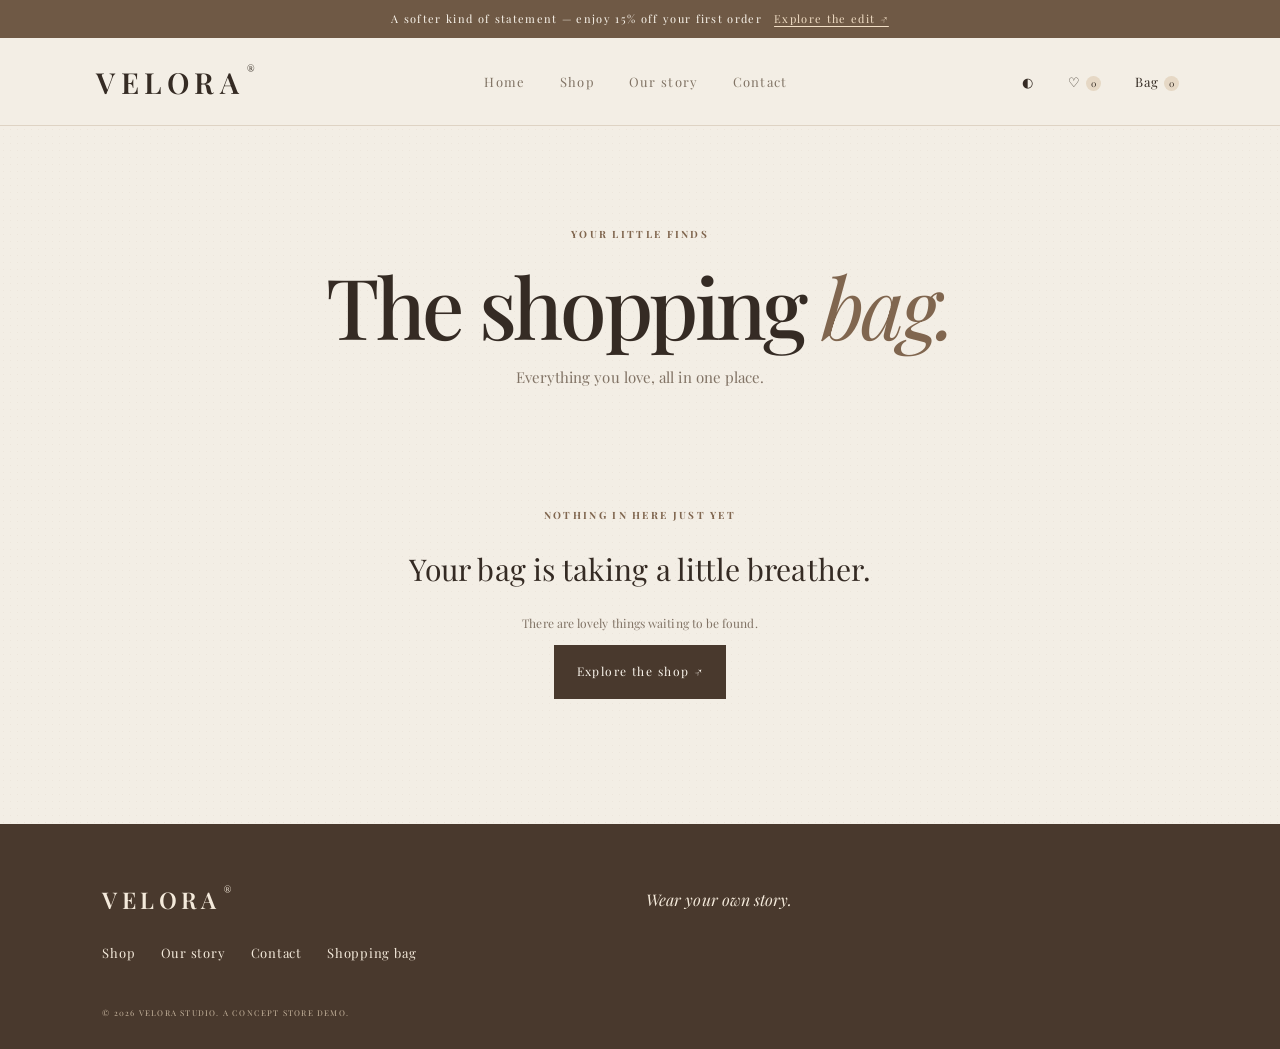
<file: cart.html>
<!DOCTYPE html><html lang="en"><head><meta charset="UTF-8"><meta name="viewport" content="width=device-width, initial-scale=1.0"><meta name="description" content="VELORA — a considered edit of clothing and accessories in warm, timeless neutrals."><title>Your bag — VELORA</title><link href="https://fonts.googleapis.com/css2?family=Playfair+Display:wght@400;500;600;700&display=swap" rel="stylesheet"><link rel="stylesheet" href="styles.css"></head><body><div class="announcement">A softer kind of statement — enjoy 15% off your first order <a href="shop.html">Explore the edit ↗</a></div><header class="site-header"><a class="logo" href="index.html">VELORA<span>®</span></a><button class="menu-toggle" aria-label="Open menu">☰</button><nav class="main-nav"><a href="index.html">Home</a><a href="shop.html">Shop</a><a href="about.html">Our story</a><a href="about.html#contact">Contact</a></nav><div class="header-actions"><button class="icon-btn theme-toggle" aria-label="Toggle theme">◐</button><a class="icon-btn" href="shop.html#wishlist">♡ <span class="count wishlist-count">0</span></a><a class="icon-btn active" href="cart.html">Bag <span class="count cart-count">0</span></a></div></header><main class="page-main cart-page"><section class="page-intro"><p class="eyebrow">YOUR LITTLE FINDS</p><h1>The shopping <em>bag.</em></h1><p>Everything you love, all in one place.</p></section><div id="cart-content"></div></main><footer class="site-footer"><a class="logo" href="index.html">VELORA<span>®</span></a><p>Wear your own story.</p><div class="footer-links"><a href="shop.html">Shop</a><a href="about.html">Our story</a><a href="about.html#contact">Contact</a><a href="cart.html">Shopping bag</a></div><small>© 2026 VELORA STUDIO. A CONCEPT STORE DEMO.</small></footer><div id="toast" class="toast" role="status"></div><script src="app.js"></script></body></html>
</file>
<file: styles.css>
:root{--bg:#fbf7f4;--paper:#fffdfa;--ink:#403633;--muted:#897d78;--line:#e9dfda;--blush:#ead4d0;--rose:#bd918b;--taupe:#b9a79c;--accent:#a87570;--shadow:0 18px 50px rgba(72,50,44,.08)}*{box-sizing:border-box}html{scroll-behavior:smooth}body{margin:0;background:var(--bg);color:var(--ink);font-family:'DM Sans',sans-serif;font-size:14px;line-height:1.65;transition:background .3s,color .3s}body.dark{--bg:#211d1d;--paper:#2c2525;--ink:#f5eae5;--muted:#c1aaa3;--line:#514443;--blush:#4a3637;--rose:#d0a6a0;--taupe:#8b7770;--accent:#d3a19b;--shadow:0 18px 50px rgba(0,0,0,.22)}a{color:inherit;text-decoration:none}button,input,select,textarea{font:inherit}button{cursor:pointer}.announcement{height:34px;background:#e9d4d0;color:#55403d;text-align:center;font-size:10px;letter-spacing:.08em;display:flex;align-items:center;justify-content:center;gap:12px}.announcement a{text-decoration:underline;text-underline-offset:3px}.site-header{height:82px;padding:0 6.5%;display:flex;align-items:center;justify-content:space-between;background:var(--bg);position:sticky;top:0;z-index:20;border-bottom:1px solid var(--line)}.logo{font:600 26px 'Playfair Display',serif;letter-spacing:.15em}.logo span{font:10px 'DM Sans';vertical-align:top;letter-spacing:0;margin-left:3px}.main-nav,.header-actions{display:flex;align-items:center;gap:34px}.main-nav a{font-size:11px;color:var(--muted);letter-spacing:.08em;transition:.2s}.main-nav a:hover,.main-nav a.active{color:var(--ink)}.header-actions{gap:20px}.icon-btn{border:0;background:none;color:var(--ink);font-size:12px;position:relative;padding:5px}.count{font-size:9px;background:var(--blush);border-radius:50%;min-width:15px;height:15px;display:inline-grid;place-items:center;margin-left:2px}.menu-toggle{display:none;background:none;border:0;color:var(--ink);font-size:21px}.hero{padding:58px 8% 74px;display:grid;grid-template-columns:.85fr 1.15fr;gap:6%;align-items:center;min-height:570px}.eyebrow{font-size:9px;letter-spacing:.2em;color:var(--accent);font-weight:700;margin:0 0 18px}.hero h1,.page-intro h1,.story-hero h1{font:500 clamp(48px,6vw,82px)/1.06 'Playfair Display',serif;letter-spacing:-.04em;margin:0 0 24px}.hero h1 em,.section h2 em,.feature-copy h2 em,.page-intro h1 em,.story-hero h1 em,.contact-section h2 em,.newsletter h2 em{font-weight:400;color:var(--accent)}.hero-sub{font-size:13px;line-height:1.9;color:var(--muted);margin-bottom:30px}.btn{display:inline-flex;align-items:center;gap:35px;padding:14px 20px;font-size:10px;letter-spacing:.08em;border:1px solid var(--ink);transition:.25s}.btn-dark{background:var(--ink);color:var(--bg)}.btn-dark:hover{background:var(--accent);border-color:var(--accent);color:white;transform:translateY(-2px)}.btn-outline{border-color:var(--taupe)}.btn-outline:hover{background:var(--ink);color:var(--bg)}.hero-note{font-size:8px;letter-spacing:.15em;color:var(--muted);margin-top:65px}.hero-note span{padding:0 10px;color:var(--accent)}.hero-collage{height:445px;position:relative}.collage-main{position:absolute;right:5%;top:0;width:68%;height:91%;overflow:hidden}.collage-main img,.collage-small img,.category-card img,.feature-image img,.story-hero img,.product-card img,.detail-image img{width:100%;height:100%;object-fit:cover;display:block;transition:transform .7s}.collage-small{position:absolute;left:0;bottom:0;width:37%;height:48%;border:8px solid var(--bg);overflow:hidden}.collage-tag{position:absolute;right:0;bottom:5%;font:500 15px/1.2 'Playfair Display';letter-spacing:.06em;background:var(--blush);padding:16px;color:#55403d}.collage-tag span{font-size:18px;margin-left:6px}.ticker{height:54px;background:var(--blush);color:#604a46;display:flex;align-items:center;justify-content:space-around;font-size:9px;letter-spacing:.17em}.ticker i{font-style:normal;color:var(--accent)}.section{padding:92px 8%}.section-head{display:flex;justify-content:space-between;align-items:end;margin-bottom:35px}.section h2,.feature-copy h2,.contact-section h2,.newsletter h2{font:500 clamp(34px,4vw,52px)/1.15 'Playfair Display';letter-spacing:-.03em;margin:0}.text-link{font-size:10px;letter-spacing:.08em;border-bottom:1px solid var(--taupe);padding-bottom:5px}.category-grid{display:grid;grid-template-columns:1.1fr .9fr 1fr;gap:18px}.category-card{height:370px;position:relative;overflow:hidden;background:var(--blush)}.category-card:after{content:'';position:absolute;inset:45% 0 0;background:linear-gradient(transparent,rgba(24,18,17,.5))}.category-card img:hover,.product-card img:hover{transform:scale(1.04)}.category-card span,.category-card b{position:absolute;z-index:1;left:22px;color:white}.category-card span{bottom:55px;font-size:8px;letter-spacing:.17em}.category-card b{bottom:23px;font:22px 'Playfair Display';font-weight:400}.feature-band{background:var(--blush);display:grid;grid-template-columns:1fr 1fr;min-height:490px}.feature-image{height:490px;overflow:hidden}.feature-copy{padding:80px 13%;align-self:center}.feature-copy p:not(.eyebrow){color:#725f59;font-size:12px;line-height:2;margin:22px 0 28px;max-width:380px}.product-grid{display:grid;grid-template-columns:repeat(4,1fr);gap:22px}.product-card{min-width:0}.product-image{height:310px;position:relative;overflow:hidden;background:var(--blush)}.product-image img{height:100%;width:100%;object-fit:cover}.heart-btn,.quick-btn{position:absolute;border:0;background:rgba(255,253,250,.9);color:#594542}.heart-btn{right:12px;top:12px;width:32px;height:32px;border-radius:50%;font-size:18px}.heart-btn.saved{color:#a75f68}.quick-btn{bottom:12px;left:12px;right:12px;padding:10px;font-size:9px;letter-spacing:.1em;opacity:0;transform:translateY(6px);transition:.25s}.product-card:hover .quick-btn{opacity:1;transform:none}.product-meta{display:flex;justify-content:space-between;gap:10px;padding:13px 2px 0}.product-name{font:17px 'Playfair Display';display:block}.product-category{font-size:8px;color:var(--muted);letter-spacing:.12em}.product-price{font-size:11px;white-space:nowrap;padding-top:3px}.quote-section{text-align:center;padding:90px 20%;background:var(--paper)}.quote-mark{font:80px 'Playfair Display';color:var(--rose);height:70px}.quote-section blockquote{font:clamp(24px,3vw,37px)/1.45 'Playfair Display';margin:0 auto 20px;max-width:780px}.quote-byline{font-size:8px;letter-spacing:.18em;color:var(--muted)}.quote-dots{font-size:9px;letter-spacing:8px;color:var(--accent);margin-top:25px}.newsletter{padding:65px 8%;display:flex;justify-content:space-between;align-items:center;gap:35px}.newsletter h2{font-size:36px}.newsletter p:not(.eyebrow){font-size:11px;color:var(--muted)}.newsletter-form{display:flex;width:min(420px,48%);border-bottom:1px solid var(--taupe)}.newsletter-form input{background:transparent;border:0;outline:0;padding:13px 0;flex:1;color:var(--ink);font-size:11px}.newsletter-form button{border:0;background:transparent;color:var(--ink);font-size:10px}.site-footer{background:#e9d4d0;color:#594541;padding:48px 8% 25px;display:grid;grid-template-columns:1fr 1fr;gap:12px}.site-footer .logo{font-size:23px}.site-footer p{font:italic 16px 'Playfair Display';margin:5px 0}.footer-links{grid-column:1/-1;display:flex;gap:25px;font-size:10px;margin:15px 0 30px}.site-footer small{grid-column:1/-1;font-size:8px;letter-spacing:.15em;color:#866f69}.page-main{min-height:65vh}.page-intro{text-align:center;padding:85px 20px 50px}.page-intro h1{font-size:clamp(44px,6vw,70px);margin-bottom:12px}.page-intro>p:last-child{color:var(--muted);font-size:12px}.shop-intro{padding-bottom:40px}.shop-tools{margin:0 8% 20px;padding:20px 0;border-top:1px solid var(--line);border-bottom:1px solid var(--line);display:flex;justify-content:space-between;align-items:center;gap:20px}.filter-tabs{display:flex;gap:20px;flex-wrap:wrap}.filter-btn{border:0;background:none;padding:6px 0;color:var(--muted);font-size:10px}.filter-btn.active{color:var(--ink);border-bottom:1px solid var(--accent)}.shop-controls{display:flex;gap:12px;align-items:center}.search-box{display:flex;align-items:center;gap:6px;border-bottom:1px solid var(--line);padding:5px;font-size:18px}.search-box input{width:145px;background:transparent;border:0;outline:0;color:var(--ink);font-size:10px}.shop-controls select{border:0;background:transparent;color:var(--ink);font-size:10px;padding:8px}.shop-count{margin:0 8% 20px;color:var(--muted);font-size:9px;letter-spacing:.1em}.shop-grid{margin:0 8% 80px;grid-template-columns:repeat(3,1fr);row-gap:35px}.shop-grid .product-image{height:380px}.wishlist-anchor{padding:50px 8% 85px;background:var(--paper)}.wishlist-anchor .product-grid{grid-template-columns:repeat(4,1fr)}.empty-note{font-size:12px;color:var(--muted)}.modal{display:none;position:fixed;inset:0;z-index:50;align-items:center;justify-content:center;padding:20px}.modal.open{display:flex}.modal-backdrop{position:absolute;inset:0;background:rgba(25,19,18,.55)}.modal-panel{position:relative;background:var(--paper);max-width:760px;width:100%;max-height:90vh;overflow:auto;padding:35px}.modal-close{position:absolute;right:15px;top:8px;border:0;background:none;font-size:27px;color:var(--ink);z-index:1}.quick-layout{display:grid;grid-template-columns:1fr 1fr;gap:30px;align-items:center}.quick-layout img{width:100%;height:390px;object-fit:cover}.quick-layout h2{font:30px 'Playfair Display'}.quick-layout p{color:var(--muted);font-size:12px}.quick-layout .price{font-size:15px;color:var(--ink)}.story-hero{padding:75px 9%;display:grid;grid-template-columns:1fr 1fr;gap:8%;align-items:center}.story-hero h1{font-size:clamp(42px,5vw,68px)}.story-hero p:not(.eyebrow){font-size:13px;line-height:2;color:var(--muted);max-width:430px}.story-hero img{height:500px}.story-values{padding:70px 9%;background:var(--blush);display:grid;grid-template-columns:repeat(3,1fr);gap:45px}.story-values span{font:italic 18px 'Playfair Display';color:#a16e69}.story-values h2{font:23px 'Playfair Display';font-weight:400}.story-values p{font-size:11px;color:#725f59;line-height:1.9}.contact-section{padding:90px 9%;display:grid;grid-template-columns:1fr 1fr;gap:10%}.contact-section h2{font-size:43px}.contact-section>div>p:not(.eyebrow){color:var(--muted);font-size:12px;max-width:360px}.contact-details{display:flex;flex-direction:column;gap:10px;margin-top:35px;font-size:8px;letter-spacing:.14em;color:var(--accent)}.contact-form{display:flex;flex-direction:column;gap:17px}.contact-form label{font-size:10px;color:var(--muted)}.contact-form input,.contact-form textarea{display:block;width:100%;background:transparent;border:0;border-bottom:1px solid var(--line);padding:10px 0;color:var(--ink);outline:0;resize:vertical}.contact-form .btn{align-self:flex-start}.product-detail-wrap{padding:60px 9% 90px}.breadcrumbs{font-size:9px;color:var(--muted);margin-bottom:25px}.detail-layout{display:grid;grid-template-columns:1.05fr .95fr;gap:8%;align-items:start}.detail-image{height:620px;background:var(--blush)}.detail-copy{padding:30px 0}.detail-copy h1{font:46px 'Playfair Display';line-height:1.15;margin:8px 0}.detail-copy .price{font-size:15px;margin:12px 0 25px}.detail-copy p{font-size:12px;color:var(--muted);line-height:2}.detail-label{font-size:9px;letter-spacing:.15em;margin:25px 0 10px}.size-options{display:flex;gap:8px}.size-options button{width:38px;height:38px;border:1px solid var(--line);background:transparent;color:var(--ink);font-size:10px}.size-options button.selected{background:var(--ink);color:var(--bg)}.detail-actions{display:flex;gap:10px;margin-top:28px}.detail-actions .btn{flex:1;justify-content:center}.cart-page{padding-bottom:80px}.cart-layout{margin:0 9%;display:grid;grid-template-columns:1.5fr .8fr;gap:7%;align-items:start}.cart-row{display:grid;grid-template-columns:105px 1fr auto;gap:20px;padding:18px 0;border-bottom:1px solid var(--line);align-items:center}.cart-row img{width:105px;height:125px;object-fit:cover}.cart-row h3{font:18px 'Playfair Display';margin:0}.cart-row p{font-size:10px;color:var(--muted)}.quantity{display:flex;align-items:center;gap:12px;margin-top:12px}.quantity button{border:1px solid var(--line);background:transparent;color:var(--ink);width:25px;height:25px}.remove-btn{border:0;background:none;color:var(--muted);font-size:9px;text-decoration:underline;margin-top:10px}.cart-summary{background:var(--paper);padding:28px}.cart-summary h2{font:25px 'Playfair Display';margin:0 0 25px}.summary-line{display:flex;justify-content:space-between;font-size:11px;margin:14px 0}.summary-total{border-top:1px solid var(--line);padding-top:17px;font-weight:700}.cart-summary .btn{width:100%;justify-content:center;margin-top:18px}.cart-empty{text-align:center;padding:45px 20px}.cart-empty h2{font:30px 'Playfair Display'}.checkout-note{font-size:9px;color:var(--muted);line-height:1.7;margin-top:15px}.toast{position:fixed;bottom:25px;left:50%;transform:translate(-50%,20px);background:var(--ink);color:var(--bg);padding:12px 20px;font-size:10px;z-index:80;opacity:0;pointer-events:none;transition:.3s}.toast.show{opacity:1;transform:translate(-50%,0)}.reveal{opacity:0;transform:translateY(20px);transition:opacity .7s,transform .7s}.reveal.visible{opacity:1;transform:none}
@media(max-width:900px){.site-header{padding:0 4%}.main-nav{gap:17px}.hero{padding:45px 5%;gap:3%}.hero-collage{height:380px}.section{padding:70px 5%}.product-grid{grid-template-columns:repeat(2,1fr)}.shop-grid{margin:0 5% 60px}.shop-grid .product-image{height:340px}.shop-tools{margin:0 5% 20px}.shop-count{margin:0 5% 20px}.wishlist-anchor{padding:45px 5%}.wishlist-anchor .product-grid{grid-template-columns:repeat(2,1fr)}.story-hero,.contact-section{padding-left:6%;padding-right:6%}.cart-layout{margin:0 5%}}@media(max-width:650px){.announcement{font-size:8px;height:31px}.site-header{height:68px}.logo{font-size:22px}.menu-toggle{display:block;order:3}.main-nav{display:none;position:absolute;top:68px;left:0;right:0;background:var(--paper);padding:22px 6%;border-bottom:1px solid var(--line);flex-direction:column;align-items:flex-start;gap:18px}.main-nav.open{display:flex}.header-actions{margin-left:auto;margin-right:15px;gap:10px}.icon-btn{font-size:10px}.hero{display:flex;flex-direction:column;align-items:stretch;padding:50px 7% 55px;gap:35px}.hero h1{font-size:58px}.hero-note{margin-top:35px}.hero-collage{height:330px}.collage-main{width:72%;height:90%}.collage-small{height:48%;width:40%}.ticker{font-size:7px;letter-spacing:.08em}.section{padding:60px 6%}.section-head{align-items:flex-start;gap:15px}.section h2{font-size:34px}.text-link{font-size:8px;white-space:nowrap;margin-top:20px}.category-grid{grid-template-columns:1fr 1fr;gap:10px}.category-card{height:250px}.category-card:first-child{grid-column:1/-1;height:300px}.category-card b{font-size:18px;left:14px}.category-card span{left:14px}.feature-band{grid-template-columns:1fr}.feature-image{height:350px}.feature-copy{padding:55px 8%}.product-grid{gap:18px 10px}.product-image{height:230px}.product-name{font-size:15px}.product-price{font-size:10px}.quick-btn{opacity:1;transform:none;font-size:8px}.quote-section{padding:65px 8%}.quote-section blockquote{font-size:25px}.newsletter{padding:55px 7%;display:block}.newsletter-form{width:100%;margin-top:25px}.site-footer{padding:40px 7%}.footer-links{gap:16px;flex-wrap:wrap}.page-intro{padding:60px 6% 35px}.page-intro h1{font-size:47px}.shop-tools{display:block;padding:15px 0}.filter-tabs{gap:15px;margin-bottom:14px}.shop-controls{justify-content:space-between}.search-box input{width:120px}.shop-grid{grid-template-columns:repeat(2,1fr);margin:0 5% 55px}.shop-grid .product-image{height:245px}.wishlist-anchor .product-grid{grid-template-columns:repeat(2,1fr)}.modal-panel{padding:28px 18px}.quick-layout{grid-template-columns:1fr;gap:15px}.quick-layout img{height:240px}.story-hero{padding:55px 7%;grid-template-columns:1fr;gap:30px}.story-hero h1{font-size:49px}.story-hero img{height:370px}.story-values{padding:55px 8%;grid-template-columns:1fr;gap:25px}.story-values h2{margin:5px 0}.contact-section{padding:60px 7%;grid-template-columns:1fr;gap:35px}.contact-section h2{font-size:38px}.detail-layout{grid-template-columns:1fr;gap:20px}.product-detail-wrap{padding:35px 6% 65px}.detail-image{height:440px}.detail-copy{padding:5px 0}.detail-copy h1{font-size:37px}.cart-layout{grid-template-columns:1fr;margin:0 6%;gap:25px}.cart-row{grid-template-columns:78px 1fr auto;gap:12px}.cart-row img{width:78px;height:100px}.cart-row h3{font-size:15px}.cart-row .product-price{font-size:10px}.cart-summary{padding:22px}}

/* VELORA warm-neutral editorial refinement */
:root{--bg:#f3eee5;--paper:#fbf8f1;--ink:#352b24;--muted:#817365;--line:#ded3c4;--blush:#e6d8c5;--rose:#a78b70;--taupe:#b7a58f;--accent:#80664f;--shadow:0 22px 60px rgba(62,45,31,.11)}
body{font-family:'Playfair Display',Georgia,serif;font-size:15px;letter-spacing:.005em;background-image:radial-gradient(rgba(126,100,76,.055) .65px,transparent .65px);background-size:7px 7px}
body.dark{--bg:#211d19;--paper:#2d2721;--ink:#f0e7d9;--muted:#c2b29f;--line:#51463a;--blush:#4a3d31;--rose:#c2a98b;--taupe:#8f7d68;--accent:#d0b18b;--shadow:0 22px 60px rgba(0,0,0,.28);background-image:none}
.announcement{background:#6f5945;color:#fbf6ed;height:38px;font-family:'Playfair Display',serif;font-size:11px;letter-spacing:.12em}
.announcement a{color:#f2dfc6}
.site-header{height:88px;background:color-mix(in srgb,var(--bg) 94%,transparent);backdrop-filter:blur(14px);padding-inline:7.5%;border-bottom:1px solid var(--line)}
.logo{font-size:29px;letter-spacing:.19em;color:var(--ink)}
.main-nav a,.icon-btn,.btn,.eyebrow,.product-category,.filter-btn,.shop-count,.breadcrumbs,.detail-label,.contact-details,.site-footer small{font-family:'Playfair Display',Georgia,serif}
.main-nav a{font-size:13px;letter-spacing:.1em}
.header-actions{gap:24px}.icon-btn{font-size:13px;letter-spacing:.05em}
.hero{padding:70px 8% 88px;min-height:630px;gap:5%}
.hero h1{font-size:clamp(58px,7.3vw,102px);line-height:.98;letter-spacing:-.055em}
.hero-sub{font-family:'Playfair Display',serif;font-size:16px;line-height:1.9;color:var(--muted)}
.eyebrow{font-size:10px;letter-spacing:.23em;color:var(--accent)}
.btn{font-family:'Playfair Display',serif;font-size:12px;letter-spacing:.12em;padding:16px 22px}
.btn-dark{background:#49392d;border-color:#49392d;color:#fbf6ed}.btn-dark:hover{background:#8a6e51;border-color:#8a6e51}
.hero-collage{height:500px}.collage-main{right:7%;width:66%;height:88%;box-shadow:var(--shadow)}.collage-small{border:10px solid var(--bg);box-shadow:var(--shadow)}
.collage-tag{background:#bca58a;color:#fffaf1;padding:20px 23px;font-size:17px;box-shadow:var(--shadow)}
.hero-collage:before{content:'V / 26';position:absolute;top:3%;left:2%;z-index:2;font-size:10px;letter-spacing:.2em;color:var(--accent);writing-mode:vertical-rl}
.hero-note{font-family:'Playfair Display',serif;font-size:10px;letter-spacing:.18em}
.ticker{background:#e1d3c1;color:#5a4635;height:60px;font-family:'Playfair Display',serif;font-size:11px;letter-spacing:.2em}
.section{padding:105px 8%}.section-head{margin-bottom:43px}.section h2,.feature-copy h2,.contact-section h2,.newsletter h2{font-size:clamp(38px,4.3vw,58px)}
.category-grid{gap:22px}.category-card{height:420px;background:#d9c8b3;box-shadow:var(--shadow)}.category-card:nth-child(2){margin-top:42px}.category-card:nth-child(3){margin-top:12px}.category-card:after{background:linear-gradient(transparent 35%,rgba(31,23,17,.65))}.category-card b{font-size:26px}.category-card span{font-size:10px;letter-spacing:.2em}
.feature-band{background:#e6dccd;grid-template-columns:1.05fr .95fr}.feature-image{height:550px}.feature-copy{padding:85px 14%}.feature-copy p:not(.eyebrow){font-family:'Playfair Display',serif;color:#6e5a47;font-size:15px;line-height:2.1}
.product-grid{gap:30px 22px}.product-card{position:relative}.product-image{height:350px;background:#e4d8c9;box-shadow:0 12px 35px rgba(67,49,33,.08)}.product-image:after{content:'VELORA EDIT';position:absolute;left:13px;top:13px;background:rgba(251,248,241,.9);color:#6a5541;padding:6px 9px;font-size:8px;letter-spacing:.17em;pointer-events:none}.heart-btn{background:rgba(251,248,241,.94);color:#4b392c;width:36px;height:36px;font-size:20px}.quick-btn{font-family:'Playfair Display',serif;background:#f7f0e5;color:#49392d;font-size:10px;letter-spacing:.16em;padding:13px}.product-meta{padding:15px 3px 0}.product-name{font-size:20px}.product-category{font-size:10px;letter-spacing:.16em}.product-price{font-family:'Playfair Display',serif;font-size:14px}
.quote-section{background:#e8dfd2;padding:100px 18%;position:relative}.quote-section:before,.quote-section:after{content:'✳';position:absolute;color:#b29b7e;font-size:35px;top:50%;transform:translateY(-50%)}.quote-section:before{left:8%}.quote-section:after{right:8%}.quote-section blockquote{font-size:clamp(27px,3.4vw,43px)}
.newsletter{padding:78px 8%;background:#f7f2e9}.newsletter h2{font-size:42px}.newsletter p:not(.eyebrow){font-size:14px}.newsletter-form{border-color:#9b856c}.newsletter-form input,.newsletter-form button{font-family:'Playfair Display',serif;font-size:13px}
.site-footer{background:#49392d;color:#f4eadb;padding:60px 8% 30px}.site-footer .logo{color:#f4eadb}.site-footer small{color:#c8b69f}.footer-links{font-family:'Playfair Display',serif;font-size:13px;letter-spacing:.06em}.footer-links a:hover{color:#d9c3a5}
.page-intro{padding:100px 20px 58px}.page-intro h1{font-size:clamp(54px,7vw,84px)}.page-intro>p:last-child{font-size:15px;font-family:'Playfair Display',serif}
.shop-tools{padding:22px 0;border-color:var(--line)}.filter-btn,.shop-controls select,.search-box input{font-family:'Playfair Display',serif;font-size:13px}.shop-grid .product-image{height:410px}.wishlist-anchor{background:#e9e0d4}.story-hero{padding-block:100px}.story-hero h1{font-size:clamp(50px,6vw,78px)}.story-hero p:not(.eyebrow){font-size:16px;line-height:2.1}.story-hero img{height:560px;box-shadow:var(--shadow)}.story-values{background:#e6dccd;padding-block:90px}.story-values h2{font-size:27px}.story-values p{font-family:'Playfair Display',serif;font-size:14px;color:#6e5a47}.contact-section{padding-block:105px}.contact-section>div>p:not(.eyebrow){font-family:'Playfair Display',serif;font-size:15px;line-height:2}.contact-form label,.contact-form input,.contact-form textarea{font-family:'Playfair Display',serif;font-size:14px}
.detail-image{box-shadow:var(--shadow)}.detail-copy h1{font-size:55px}.detail-copy p{font-family:'Playfair Display',serif;font-size:15px}.detail-copy .price{font-size:19px}.size-options button{font-family:'Playfair Display',serif;font-size:13px}.cart-row h3,.cart-summary h2{font-size:23px}.cart-row p,.summary-line,.checkout-note{font-family:'Playfair Display',serif;font-size:13px}.cart-summary{background:var(--paper);box-shadow:var(--shadow);border:1px solid var(--line)}
.modal-panel{box-shadow:var(--shadow);border:1px solid var(--line)}.quick-layout h2{font-size:38px}.quick-layout p{font-family:'Playfair Display',serif;font-size:15px;line-height:1.9}
.reveal{transform:translateY(28px);transition:opacity .85s ease,transform .85s cubic-bezier(.2,.7,.2,1)}
@media(max-width:900px){.hero{min-height:auto}.category-card{height:330px}.shop-grid .product-image{height:350px}}
@media(max-width:650px){.site-header{height:72px}.main-nav{top:72px}.hero{padding:48px 7% 58px}.hero h1{font-size:61px}.hero-collage{height:350px}.section{padding:70px 6%}.category-card{height:260px}.category-card:nth-child(2),.category-card:nth-child(3){margin-top:0}.category-card:first-child{height:320px}.feature-image{height:370px}.product-image{height:245px}.product-name{font-size:17px}.quote-section{padding:70px 9%}.quote-section:before,.quote-section:after{display:none}.newsletter{padding:60px 7%}.page-intro{padding:70px 6% 42px}.shop-grid .product-image{height:250px}.story-hero{padding:65px 7%}.story-hero img{height:390px}.story-values{padding:60px 8%}.contact-section{padding:70px 7%}.detail-copy h1{font-size:43px}}
.product-tag{position:absolute;left:13px;top:13px;z-index:2;background:rgba(251,248,241,.94);color:#6a5541;padding:6px 9px;font-family:'Playfair Display',serif;font-size:9px;letter-spacing:.14em;pointer-events:none}.product-image:after{display:none}
</file>
